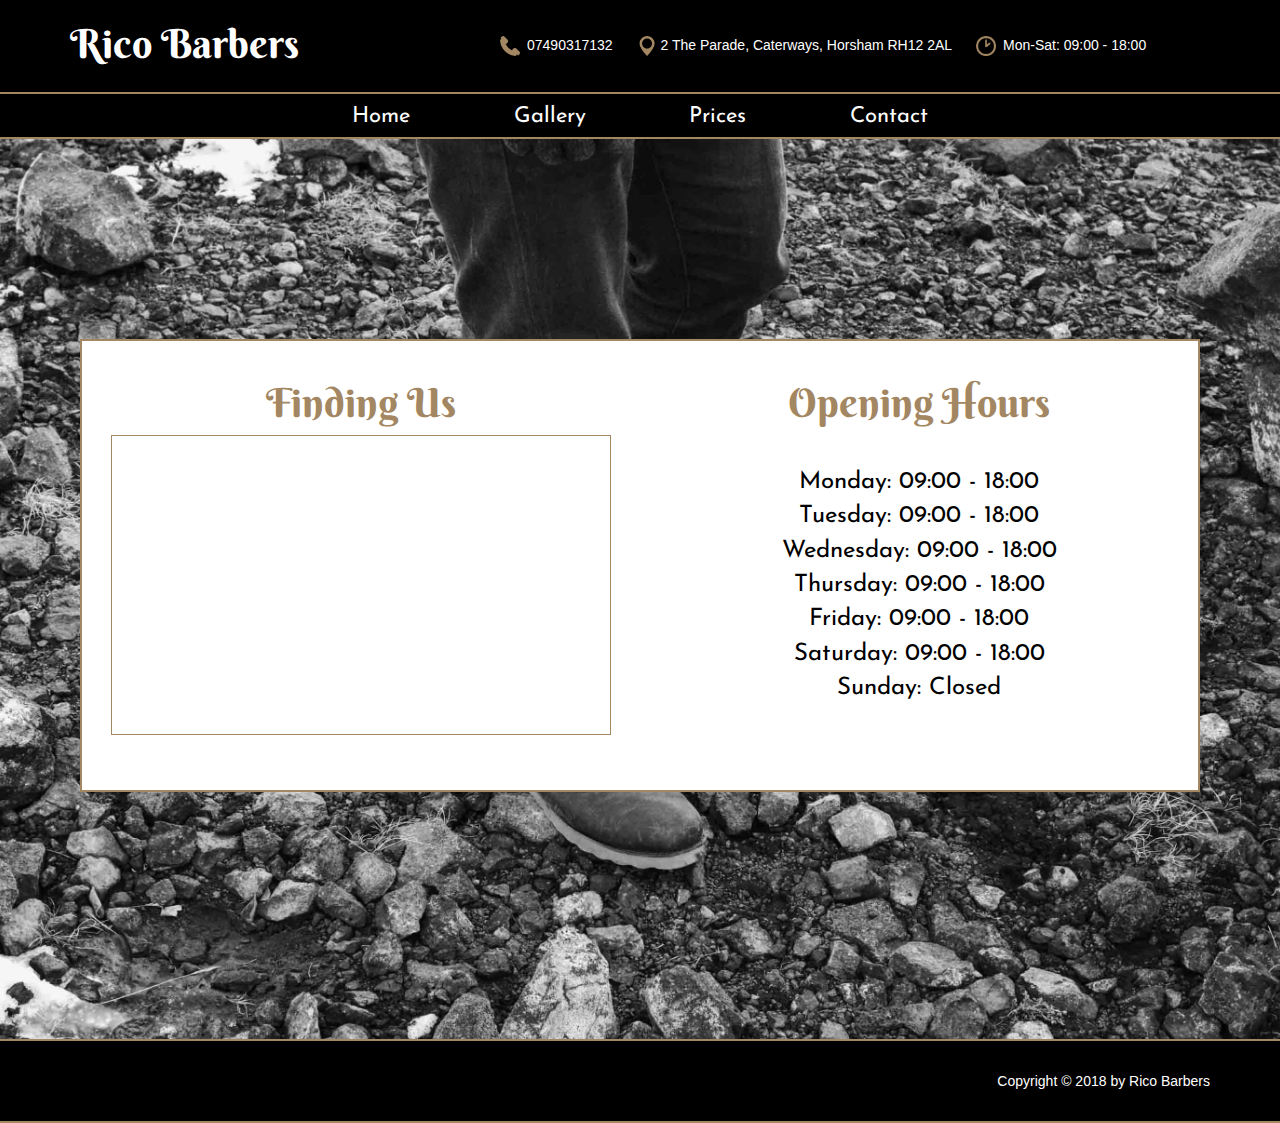
<file: pages/contact/contact.html>
<!DOCTYPE html>
<html>
	<head>
		<title>Rico Barbers Horsham | Professional Hair Salon For Men</title>
		<link rel="stylesheet" type="text/css" href="stylesheet.css"/>
		<link rel="stylesheet" href="https://maxcdn.bootstrapcdn.com/bootstrap/3.3.7/css/bootstrap.min.css"/>
		<link href="https://fonts.googleapis.com/css?family=Berkshire+Swash" rel="stylesheet">
		<link href="https://fonts.googleapis.com/css?family=Josefin+Sans" rel="stylesheet">
		<meta charset="UTF-8">
		<meta name="viewport" content="width=device-width">
	</head>
	<body>
		<div class="infoline">
			<div class="container">
				<div class="row">
					<div class="col-md-4">
						<p id="maintitle">Rico Barbers</p>
					</div>
					<div class="col-md-8">
						<ul>
							<li id="phonenumber"><img src="../../images/phone1.png"/><a href="tel:+447490317132"><p>07490317132</p></a></li>
							<li id="location"><img src="../../images/mapmarker1.png"/><a href="https://goo.gl/maps/PoxmYpEvG8o" target="_blank"><p>2 The Parade, Caterways, Horsham RH12 2AL</p></a></li>
							<li id="location2"><img src="../../images/mapmarker1.png"/><a href="https://goo.gl/maps/PoxmYpEvG8o" target="_blank"><p>2 The Parade, RH12 2AL</p></a></li>
							<li id="openingtimes"><img src="../../images/time1.png"/><p>Mon-Sat: 09:00 - 18:00</p></li>
						</ul>
					</div>
				</div>
			</div>
		</div>
		<div class="header">
			<div class="container">
				<div class="col-md-12">
					<ul>
						<a href="../../index.html"><li>Home</li></a>
						<a href="../gallery/gallery.html"><li>Gallery</li></a>
						<a href="../prices/prices.html"><li>Prices</li></a>
						<a href="#"><li>Contact</li></a>
					</ul>
				</div>
			</div>
		</div>
		<div class="body">
			<div class="container">
				<div class="row contactRow">
					<div class="col-md-6 googlemaps">
						<h2>Finding Us</h2>
						<iframe src="https://www.google.com/maps/embed?pb=!1m19!1m8!1m3!1d221.60904576107413!2d-0.3417727521211119!3d51.06748610470375!3m2!1i1024!2i768!4f13.1!4m8!3e0!4m0!4m5!1s0x4875ea4477b5df15%3A0x2d4275ec4614e96c!2sRico+Barbers%2C+2+The+Parade%2C+Caterways%2C+Horsham+RH12+2AL!3m2!1d51.067414799999995!2d-0.34167169999999997!5e0!3m2!1sen!2suk!4v1518851045576" width="400" height="300" frameborder="0" style="border:1px solid #a38763" allowfullscreen></iframe>
					</div>
					<div class="col-md-6 opening">
						<h2>Opening Hours</h2>
						<ul>
							<li>Monday: 09:00 - 18:00</li>
							<li>Tuesday: 09:00 - 18:00</li>
							<li>Wednesday: 09:00 - 18:00</li>
							<li>Thursday: 09:00 - 18:00</li>
							<li>Friday: 09:00 - 18:00</li>
							<li>Saturday: 09:00 - 18:00</li>
							<li>Sunday: Closed</li>
						</ul>
					</div>
				</div>
			</div>
		</div>
		<div class="footer">
			<div class="container">
				<p>Copyright © 2018 by Rico Barbers</p>
			</div>
		</div>
	</body>
</html>
</file>
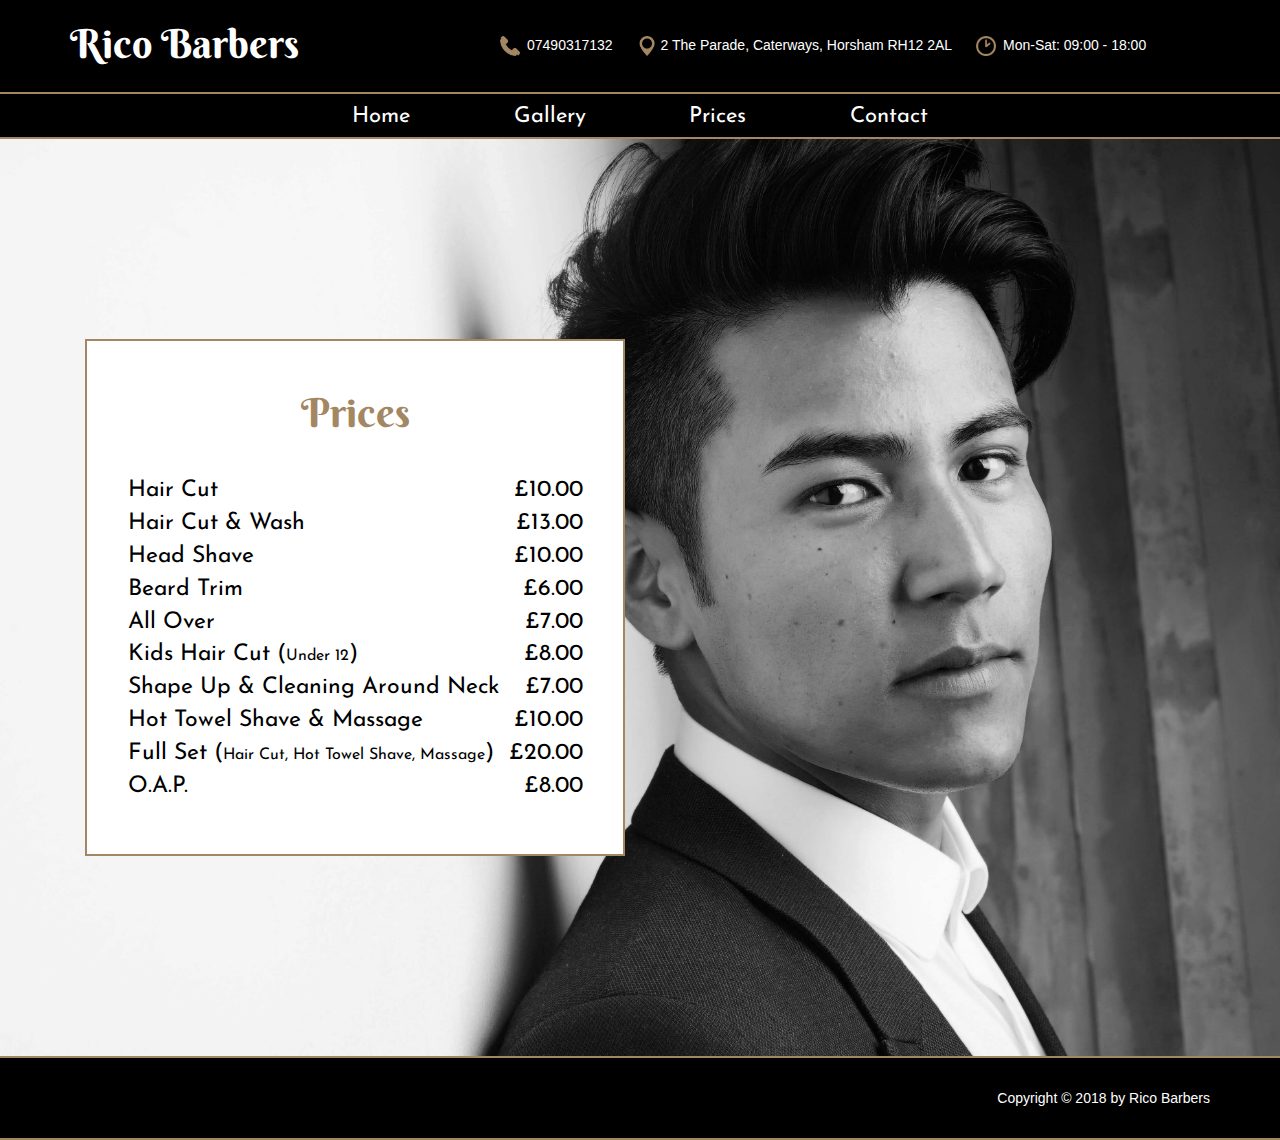
<file: pages/prices/prices.html>
<!DOCTYPE html>
<html>
	<head>
		<title>Rico Barbers Horsham | Professional Hair Salon For Men</title>
		<link rel="stylesheet" type="text/css" href="stylesheet.css"/>
		<link rel="stylesheet" href="https://maxcdn.bootstrapcdn.com/bootstrap/3.3.7/css/bootstrap.min.css"/>
		<link href="https://fonts.googleapis.com/css?family=Berkshire+Swash" rel="stylesheet">
		<link href="https://fonts.googleapis.com/css?family=Josefin+Sans" rel="stylesheet">
		<meta charset="UTF-8">
		<meta name="viewport" content="width=device-width">
	</head>
	<body>
		<div class="infoline">
			<div class="container">
				<div class="row">
					<div class="col-md-4">
						<p id="maintitle">Rico Barbers</p>
					</div>
					<div class="col-md-8">
						<ul>
							<li id="phonenumber"><img src="../../images/phone1.png"/><a href="tel:+447490317132"><p>07490317132</p></a></li>
							<li id="location"><img src="../../images/mapmarker1.png"/><a href="https://goo.gl/maps/PoxmYpEvG8o" target="_blank"><p>2 The Parade, Caterways, Horsham RH12 2AL</p></a></li>
							<li id="location2"><img src="../../images/mapmarker1.png"/><a href="https://goo.gl/maps/PoxmYpEvG8o" target="_blank"><p>2 The Parade, RH12 2AL</p></a></li>
							<li id="openingtimes"><img src="../../images/time1.png"/><p>Mon-Sat: 09:00 - 18:00</p></li>
						</ul>
					</div>
				</div>
			</div>
		</div>
		<div class="header">
			<div class="container">
				<div class="col-md-12">
					<ul>
						<a href="../../index.html"><li>Home</li></a>
						<a href="../gallery/gallery.html"><li>Gallery</li></a>
						<a href="#"><li>Prices</li></a>
						<a href="../contact/contact.html"><li>Contact</li></a>
					</ul>
				</div>
			</div>
		</div>
		<div class="body">
			<div class="container">
				<div class="col-md-6">
					<div class="prices">
					<h2>Prices</h2>
					<table>
						<tr>
    						<td class="service">Hair Cut</td>
    						<td class="price">£10.00</td>
  						</tr>
 		 				<tr>
    						<td class="service">Hair Cut &amp; Wash</td>
    						<td class="price">£13.00</td>
  						</tr>
 		 				<tr>
    						<td class="service">Head Shave</td>
    						<td class="price">£10.00</td>
  						</tr>
 		 				<tr>
    						<td class="service">Beard Trim</td>
    						<td class="price">£6.00</td>
  						</tr>
 		 				<tr>
    						<td class="service">All Over</td>
    						<td class="price">£7.00</td>
  						</tr>
 		 				<tr>
    						<td class="service">Kids Hair Cut (<span style="font-size: 16px">Under 12</span>)</td>
    						<td class="price">£8.00</td>
  						</tr>
 		 				<tr>
    						<td class="service">Shape Up &amp; Cleaning Around Neck</td>
    						<td class="price">£7.00</td>
  						</tr>
 		 				<tr>
    						<td class="service">Hot Towel Shave &amp; Massage</td>
    						<td class="price">£10.00</td>
  						</tr>
 		 				<tr>
    						<td class="service">Full Set (<span style="font-size: 16px">Hair Cut, Hot Towel Shave, Massage</span>)</td>
    						<td class="price">£20.00</td>
  						</tr>
 		 				<tr>
    						<td class="service">O.A.P.</td>
    						<td class="price">£8.00</td>
  						</tr>
					</table>
					</div>
				</div>
			</div>
		</div>
		<div class="footer">
			<div class="container">
				<p>Copyright © 2018 by Rico Barbers</p>
			</div>
		</div>
	</body>
</html>
</file>
<file: pages/contact/stylesheet.css>
.infoline {
	background-color: black;
	color: white;
	padding-top: 15px;
	padding-bottom: 10px;
	border-bottom: 2px solid #a38763;
}

.infoline ul {
	list-style-type: none;
	display: inline-block;
	margin-top: 20px;
}

.infoline ul li {
	display: inline-block;
	margin-right: 20px;
}

.infoline img {
	width: 20px;
	display: inline-block
}

.infoline ul li a {
	color: white;
}

.infoline #location p, .infoline #location2 p {
	margin-left: 4px;
}

.infoline ul li p {
	display: inline-block;
	margin-left: 7px;
}

#maintitle {
	font-family: 'Berkshire Swash', cursive;
	font-size: 40px;
}

.header {
	border-bottom: 2px solid #a38763;
	background-color: black;
}

.header ul {
	list-style-type: none;
	text-align: center;
	padding: 0;
	margin: 0;
	margin-top: 13px;
	margin-bottom: 10px;
}

.header ul li {
	display: inline-block;
	padding-left: 20px;
	padding-right: 20px;
	font-size: 22px;
	padding: 0 10px 0 10px;
	margin-top: -10px;
	margin-bottom: -10px;
	transition: background-color 0.5s ease;
	font-family: 'Josefin Sans', sans-serif;
}

.header a {
	color: white;
	margin-right: 40px;
	margin-left: 40px;
}

.header ul li:hover {
	text-decoration-style: none;
}

.header ul a:hover {
	color: #a38763;
}

.header ul a:focus {
	color: #a38763;
}

.header ul a:active {
	color: #a38763;
}

#location2 {
	display: none;
}

.body {
	background: url(../../images/boots.jpg);
	background-size: cover;
	background-position: center center;
	padding-top: 200px;
	padding-bottom: 200px;
	text-align: center;
	min-height: 100vh;
}

.body .row {
	text-align: center;
	color: black;
	background-color: white;
	border: 2px solid #a38763;
	padding-top: 20px;
	padding-bottom: 50px;
}

.body .row h2 {
	color: #a38763;
	font-size: 40px;
	font-family: 'Berkshire Swash', cursive;;
}

.body .contactRow {
	margin-left: 10px;
	margin-right: 10px;
}

.body .opening ul li {
	font-size: 24px;
	font-family: 'Josefin Sans', sans-serif;;
}

.body .opening ul {
	list-style-type: none;
	padding: 0;
	margin-top: 40px;
}

.body iframe {
	width: 100%;
	max-width: 500px;
}

.footer {
	background-color: black;
	border-top: 2px solid #a38763;
	color: white;
	text-align: right;
	border-bottom: 2px solid #a38763;
}

.footer p {
	margin-top: 30px;
	margin-bottom: 30px;
}

@media only screen and (max-width: 991px) {
	#maintitle {
		text-align: center;
	}

	.header ul li {
		display: block;
		margin-bottom: 5px;
	}

	.header ul a:hover {
		text-decoration: none;
	}

	.header ul a:focus {
		text-decoration: none;
	}

	.header ul {
		margin: 0 auto;
		margin-bottom: -15px;
		text-align: center;
	}
}

@media only screen and (max-width: 422px) {
	#location {
		display: none;
	}

	#location2 {
		display: inline-block;
	}
}

@media only screen and (max-width: 780px) {
	body .body .opening ul {
		margin-top: 0px;
	}
}

@media only screen and (max-width: 433px) {
	.header ul li {
		display: block;
	}
}

@media only screen and (min-width: 546px) and (max-width: 740px) {
	.infoline .row .col-md-8 {
		text-align: center;
	}
}

@media only screen and (max-width: 542px) {
	.infoline #location p, .infoline #location2 p {
		margin-left: 7px;
	}
}
</file>
<file: pages/prices/stylesheet.css>
.infoline {
	background-color: black;
	color: white;
	padding-top: 15px;
	padding-bottom: 10px;
	border-bottom: 2px solid #a38763;
}

.infoline ul {
	list-style-type: none;
	display: inline-block;
	margin-top: 20px;
}

.infoline ul li {
	display: inline-block;
	margin-right: 20px;
}

.infoline img {
	width: 20px;
	display: inline-block
}

.infoline ul li a {
	color: white;
}

.infoline #location p, .infoline #location2 p {
	margin-left: 4px;
}

.infoline ul li p {
	display: inline-block;
	margin-left: 7px;
}

#maintitle {
	font-family: 'Berkshire Swash', cursive;
	font-size: 40px;
}

.header {
	border-bottom: 2px solid #a38763;
	background-color: black;
}

.header ul {
	list-style-type: none;
	text-align: center;
	padding: 0;
	margin: 0;
	margin-top: 13px;
	margin-bottom: 10px;
}

.header ul li {
	display: inline-block;
	padding-left: 20px;
	padding-right: 20px;
	font-size: 22px;
	padding: 0 10px 0 10px;
	margin-top: -10px;
	margin-bottom: -10px;
	transition: background-color 0.5s ease;
	font-family: 'Josefin Sans', sans-serif;
}

.header a {
	color: white;
	margin-right: 40px;
	margin-left: 40px;
}

.header ul li:hover {
	text-decoration-style: none;
}

.header ul a:hover {
	color: #a38763;
}

.header ul a:focus {
	color: #a38763;
}

.header ul a:active {
	color: #a38763;
}

#location2 {
	display: none;
}

.prices {
	border: 2px solid #a38763;
	padding: 30px;
	color: black;
	background-color: white;
}

.body {
	background: url(../../images/hairmodel3.jpg);
	background-size: cover;
	background-position: center center;
	padding-top: 200px;
	padding-bottom: 200px;
	min-height: 100vh;
}

.body h2 {
	text-align: center;
	font-family: 'Berkshire Swash', cursive;
	font-size: 40px;
	color: #a38763;
}

.body table {
	text-align: center;
	margin: 0 auto;
	font-size: 23px;
	font-family: 'Josefin Sans', sans-serif;
	margin-bottom: 20px;
	margin-top: 40px;
}

.body .service {
	text-align: left;
	padding-right: 10px;
	margin-right: 30px;
}

.body .price {
	text-align: right;
}

.footer {
	background-color: black;
	border-top: 2px solid #a38763;
	color: white;
	text-align: right;
	border-bottom: 2px solid #a38763;
}

.footer p {
	margin-top: 30px;
	margin-bottom: 30px;
}

@media only screen and (max-width: 991px) {
	#maintitle {
		text-align: center;
	}

	.header ul li {
		display: block;
		margin-bottom: 5px;
	}

	.header ul a:hover {
		text-decoration: none;
	}

	.header ul a:focus {
		text-decoration: none;
	}

	.header ul {
		margin: 0 auto;
		margin-bottom: -15px;
		text-align: center;
	}
}

@media only screen and (max-width: 422px) {
	#location {
		display: none;
	}

	#location2 {
		display: inline-block;
	}
}

@media only screen and (max-width: 433px) {
	.header ul li {
		display: block;
	}
}

@media only screen and (min-width: 546px) and (max-width: 740px) {
	.infoline .row .col-md-8 {
		text-align: center;
	}
}

@media only screen and (max-width: 542px) {
	.body .prices table {
		font-size: 18px;
	}

	.infoline #location p, .infoline #location2 p {
		margin-left: 7px;
	}
}
</file>
